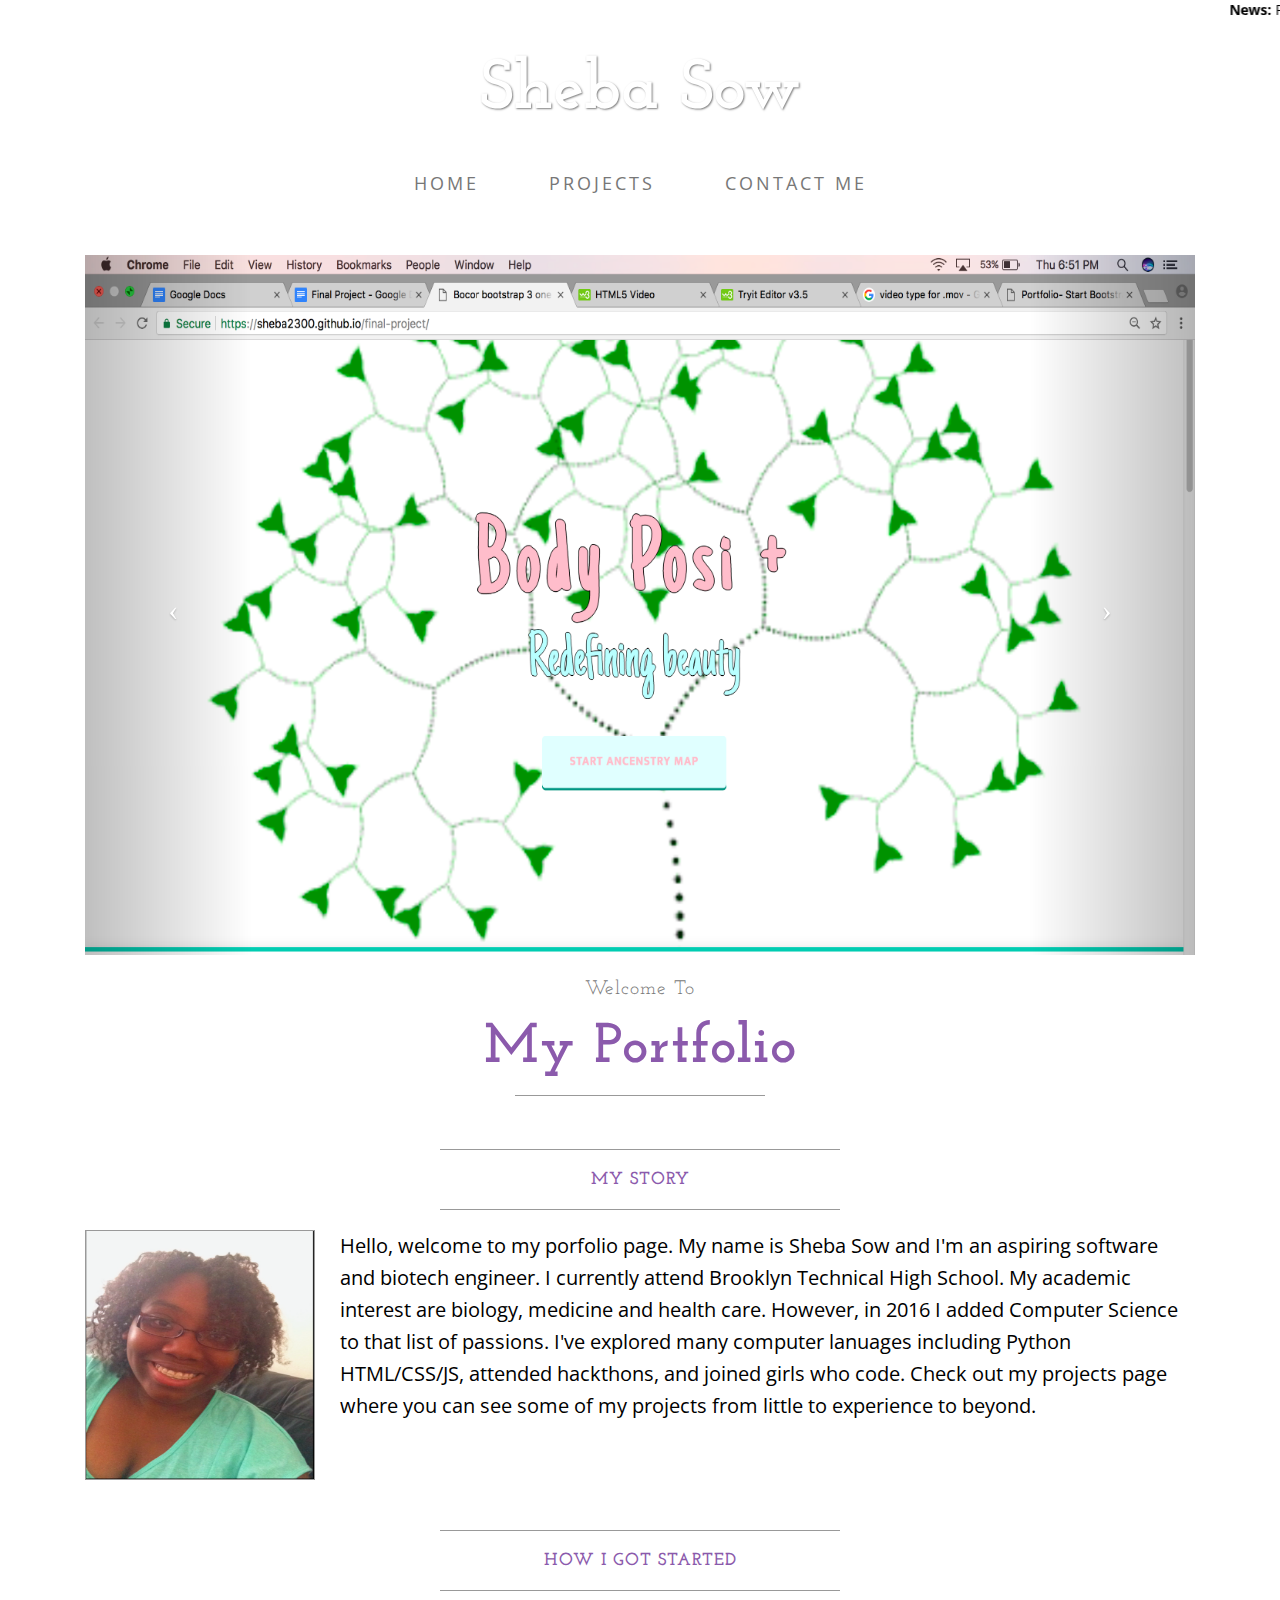
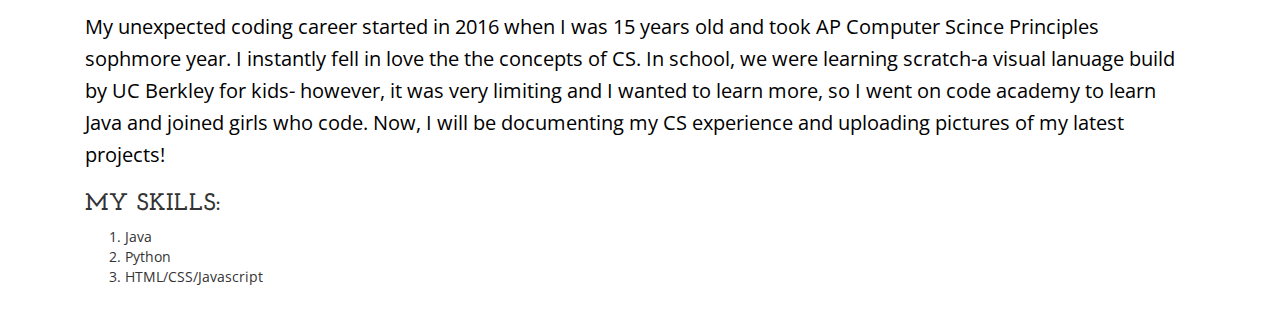
<file: index.html>
<!DOCTYPE html>
<html lang="en">

<head>

    <meta charset="utf-8">
    <meta http-equiv="X-UA-Compatible" content="IE=edge">
    <meta name="viewport" content="width=device-width, initial-scale=1">
    <meta name="description" content="">
    <meta name="author" content="">

    <title>Portfolio- Start Bootstrap Theme</title>

    <!-- Bootstrap Core CSS -->
    <link href="css/bootstrap.min.css" rel="stylesheet">

    <!-- Custom CSS -->
    <link href="css/business-casual.css" rel="stylesheet">

    <!-- Fonts -->
    <link href="https://fonts.googleapis.com/css?family=Open+Sans:300italic,400italic,600italic,700italic,800italic,400,300,600,700,800" rel="stylesheet" type="text/css">
    <link href="https://fonts.googleapis.com/css?family=Josefin+Slab:100,300,400,600,700,100italic,300italic,400italic,600italic,700italic" rel="stylesheet" type="text/css">

    <!-- HTML5 Shim and Respond.js IE8 support of HTML5 elements and media queries -->
    <!-- WARNING: Respond.js doesn't work if you view the page via file:// -->
    <!--[if lt IE 9]>
        <script src="https://oss.maxcdn.com/libs/html5shiv/3.7.0/html5shiv.js"></script>
        <script src="https://oss.maxcdn.com/libs/respond.js/1.4.2/respond.min.js"></script>
    <![endif]-->

</head>

<body>
<marquee style = "color: black; font-size: 15px:" ><strong>News:</strong> Pictures from completed final project are up! School projects starting soon!</marquee>
    <div class="brand">Sheba Sow</div>


    <!-- Navigation -->
    <nav class="navbar navbar-default" role="navigation">
        <div class="container">
            <!-- Brand and toggle get grouped for better mobile display -->
            <div class="navbar-header">
                <button type="button" class="navbar-toggle" data-toggle="collapse" data-target="#bs-example-navbar-collapse-1">
                    <span class="sr-only">Toggle navigation</span>
                    <span class="icon-bar"></span>
                    <span class="icon-bar"></span>
                    <span class="icon-bar"></span>
                </button>
                <!-- navbar-brand is hidden on larger screens, but visible when the menu is collapsed -->
                <a class="navbar-brand" href="index.html">Business Casual</a>
            </div>
            <!-- Collect the nav links, forms, and other content for toggling -->
            <div class="collapse navbar-collapse" id="bs-example-navbar-collapse-1">
                <ul class="nav navbar-nav">
                    <li>
                        <a href="index.html">Home</a>
                    </li>
                    <li>
                        <a href="about.html">Projects</a>
                    </li>

                    <li>
                        <a href="contact.html">Contact Me</a>
                    </li>
                </ul>
            </div>
            <!-- /.navbar-collapse -->
        </div>
        <!-- /.container -->
    </nav>

    <div class="container">

        <div class="row">
            <div class="box">
                <div class="col-lg-12 text-center">
                    <div id="carousel-example-generic" class="carousel slide">
                        <!-- Indicators -->
                        <ol class="carousel-indicators hidden-xs">
                            <li data-target="#carousel-example-generic" data-slide-to="0" class="active"></li>
                            <li data-target="#carousel-example-generic" data-slide-to="1"></li>
                            <li data-target="#carousel-example-generic" data-slide-to="2"></li>
                        </ol>

                        <!-- Wrapper for slides -->
                        <div class="carousel-inner">
                            <div class="item active">
                                <img class="img-responsive img-full" style= "height: 700px;"src="img/vid-1.png" alt="picture of turtle">
                            </div>
                            <div class="item">
                                <img class="img-responsive img-full" style= "height: 700px;"src="img/2.png">
                            </div>
                            <div class="item">
                                <img class="img-responsive img-full" style= "height: 700px;"src="img/vid-3.png" >
                            </div>
                        </div>

                        <!-- Controls -->
                        <a class="left carousel-control" href="#carousel-example-generic" data-slide="prev">
                            <span class="icon-prev"></span>
                        </a>
                        <a class="right carousel-control" href="#carousel-example-generic" data-slide="next">
                            <span class="icon-next"></span>
                        </a>
                    </div>
                    <h2 class="brand-before">
                        <small>Welcome to</small style = "color; purple;">
                    </h2>
                    <h1 class="brand-name">My Portfolio</h1>
                    <hr class="tagline-divider">

                </div>
            </div>
        </div>

        <div class="row">
            <div class="box">
                <div class="col-lg-12">
                    <hr>
                    <h2 class="intro-text text-center" style = "color: rgb(139,90,172);">
                        <strong>My Story</strong>
                    </h2>
                    <hr>
                    <img class="img-responsive img-border img-left" src="img/profile-pic.png" alt="" style = "width: 230px; height: 250px;">
                    <hr class="visible-xs">
                    <p style= "font-size:20px;">Hello, welcome to my porfolio page. My name is Sheba Sow and I'm an aspiring software and biotech engineer. I currently attend Brooklyn
Technical High School. My academic interest are biology, medicine and health care. However, in 2016 I added Computer Science to
that list of passions. I've explored many computer lanuages including Python HTML/CSS/JS, attended hackthons, and joined girls who code. Check out my projects page where you
can see some of my projects from little to experience to beyond.</p>
                </div>
            </div>
        </div>

        <div class="row">
            <div class="box">
                <div class="col-lg-12">
                    <hr>
                    <h2 class="intro-text text-center" style = "color: rgb(139,90,172);"><strong>How I Got Started</strong>
                    </h2>
                    <hr>
                    <p style= "font-size:20px;"> My unexpected coding career started in 2016 when I was 15 years old and took AP Computer Scince Principles sophmore year. I instantly fell in love the the concepts of CS.
                    In school, we were learning scratch-a visual lanuage build by UC Berkley for kids- however, it was very limiting and I wanted to learn more, so I went on code academy to learn Java and joined girls who code. Now, I will be documenting my CS experience and uploading pictures of my latest projects!

                  </menu></p>
                  <h3 style= "color:rgb(139,90)"> My skills:</h3>
                  <ol>
                    <li>
                      Java
                    </li>
                    <li> Python</li>
                    <li>HTML/CSS/Javascript</li>
                  </ol>
                </div>
            </div>
        </div>

    </div>
    <!-- /.container -->

    <footer>
        <div class="container">
            <div class="row">


            </div>
        </div>
    </footer>

    <!-- jQuery -->
    <script src="js/jquery.js"></script>

    <!-- Bootstrap Core JavaScript -->
    <script src="js/bootstrap.min.js"></script>

    <!-- Script to Activate the Carousel -->
    <script>
    $('.carousel').carousel({
        interval: 5000 //changes the speed
    })
    </script>

</body>

</html>
</file>
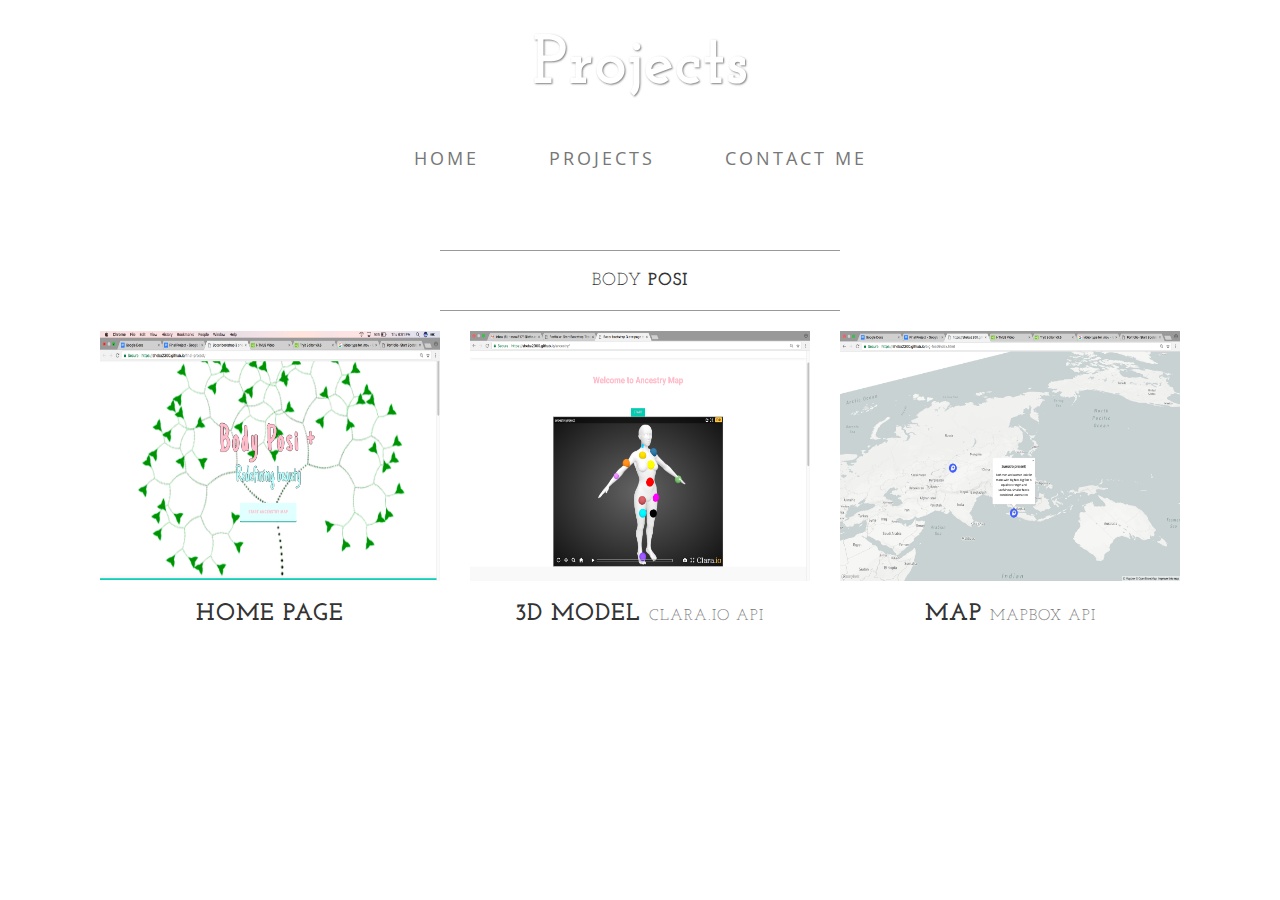
<file: about.html>
<!DOCTYPE html>
<html lang="en">

<head>

    <meta charset="utf-8">
    <meta http-equiv="X-UA-Compatible" content="IE=edge">
    <meta name="viewport" content="width=device-width, initial-scale=1">
    <meta name="description" content="">
    <meta name="author" content="">

    <title>About - Business Casual - Start Bootstrap Theme</title>

    <!-- Bootstrap Core CSS -->
    <link href="css/bootstrap.min.css" rel="stylesheet">

    <!-- Custom CSS -->
    <link href="css/business-casual.css" rel="stylesheet">

    <!-- Fonts -->
    <link href="https://fonts.googleapis.com/css?family=Open+Sans:300italic,400italic,600italic,700italic,800italic,400,300,600,700,800" rel="stylesheet" type="text/css">
    <link href="https://fonts.googleapis.com/css?family=Josefin+Slab:100,300,400,600,700,100italic,300italic,400italic,600italic,700italic" rel="stylesheet" type="text/css">

    <!-- HTML5 Shim and Respond.js IE8 support of HTML5 elements and media queries -->
    <!-- WARNING: Respond.js doesn't work if you view the page via file:// -->
    <!--[if lt IE 9]>
        <script src="https://oss.maxcdn.com/libs/html5shiv/3.7.0/html5shiv.js"></script>
        <script src="https://oss.maxcdn.com/libs/respond.js/1.4.2/respond.min.js"></script>
    <![endif]-->

</head>

<body>

    <div class="brand">Projects</div>


    <!-- Navigation -->
    <nav class="navbar navbar-default" role="navigation">
        <div class="container">
            <!-- Brand and toggle get grouped for better mobile display -->
            <div class="navbar-header">
                <button type="button" class="navbar-toggle" data-toggle="collapse" data-target="#bs-example-navbar-collapse-1">
                    <span class="sr-only">Toggle navigation</span>
                    <span class="icon-bar"></span>
                    <span class="icon-bar"></span>
                    <span class="icon-bar"></span>
                </button>
                <!-- navbar-brand is hidden on larger screens, but visible when the menu is collapsed -->
                <a class="navbar-brand" href="index.html">Business Casual</a>
            </div>
            <!-- Collect the nav links, forms, and other content for toggling -->
            <div class="collapse navbar-collapse" id="bs-example-navbar-collapse-1">
                <ul class="nav navbar-nav">
                    <li>
                        <a href="index.html">Home</a>
                    </li>
                    <li>
                        <a href="about.html">Projects</a>
                    </li>

                    <li>
                        <a href="contact.html">Contact Me</a>
                    </li>
                </ul>
            </div>
            <!-- /.navbar-collapse -->
        </div>
        <!-- /.container -->
    </nav>
    <script>
    function bigImg(x) {
        x.style.height = "300px";
        x.style.width = "900px";

    }

    function normalImg(x) {
        x.style.height = "250px";
        x.style.width = "600px";
    }
    </script>
    <div class="container">
<!--
        <div class="row">
            <div class="box">
                <div class="col-lg-12">
                    <hr>
                    <h2 class="intro-text text-center">My
                        <strong>Projects</strong>
                    </h2>
                    <hr>
                </div>

                <div class="clearfix"></div>
            </div>
        </div>
-->
        <div class="row">
            <div class="box">
                <div class="col-lg-12">
                    <hr>
                    <h2 class="intro-text text-center" >Body
                        <strong>Posi</strong>
                    </h2>
                  <hr>
                    <div class="col-sm-4 text-center">
                        <img  class="img-responsive"  src="img/vid-1.png" style="height:250px;"  alt="">
                        <h3>Home page
                        </h3>
                    </div>
                    <div class="col-sm-4 text-center">
                        <img class="img-responsive" src="img/2.png" style="height:250px;" alt="">
                        <h3>3D model <small>Clara.io API<small>

                        </h3>
                    </div>
                    <div class="col-sm-4 text-center">
                        <img class="img-responsive" src="img/vid-3.png" style="height:250px;" alt="">
                        <h3>Map
                            <small> Mapbox API</small>
                        </h3>
                    </div>
                </div>

                <div class="clearfix"></div>
            </div>
        </div>

    </div>
    <!-- /.container -->

    <footer>
        <div class="container">
            <div class="row">
              
            </div>
        </div>
    </footer>

    <!-- jQuery -->
    <script src="js/jquery.js"></script>

    <!-- Bootstrap Core JavaScript -->
    <script src="js/bootstrap.min.js"></script>

</body>

</html>
</file>
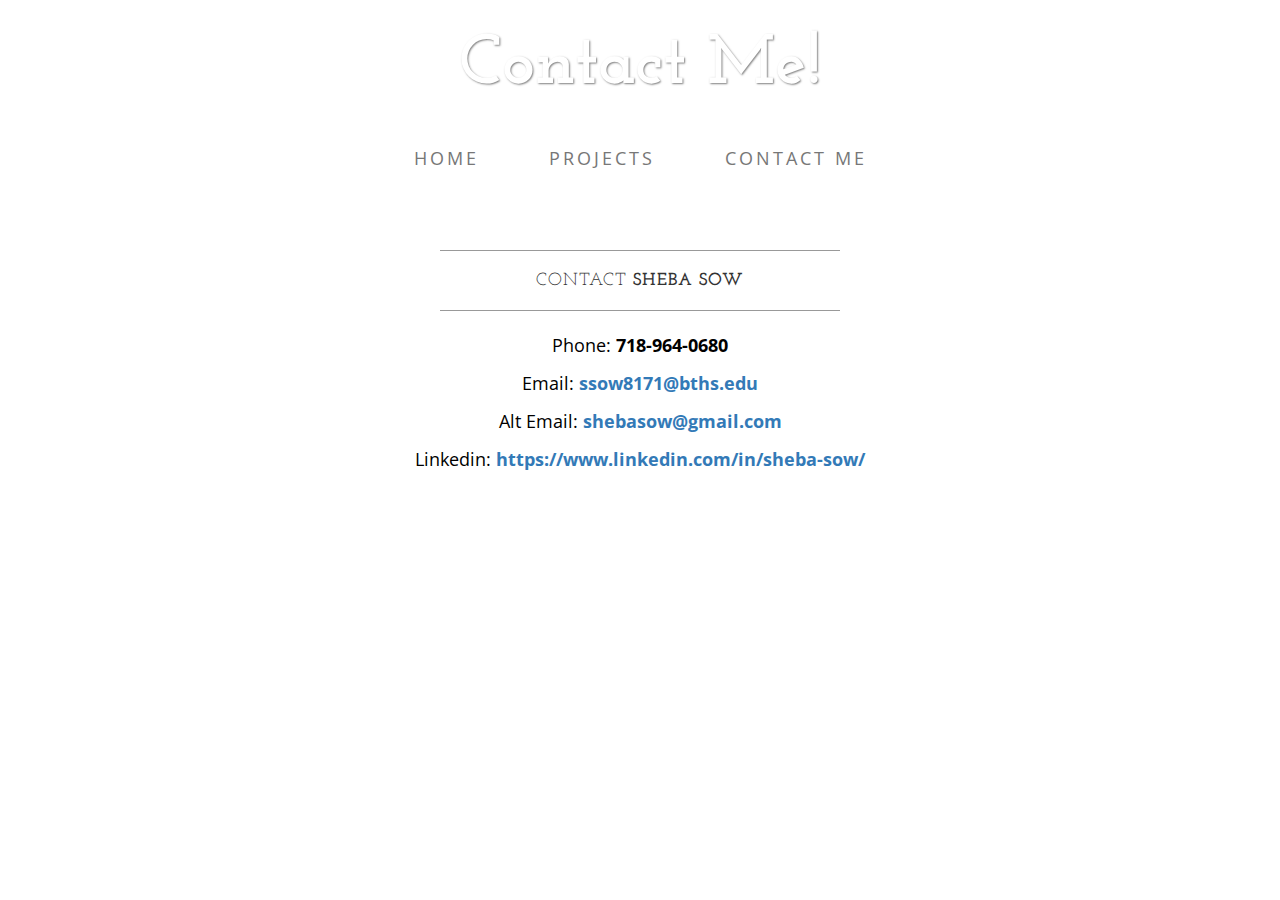
<file: contact.html>
<!DOCTYPE html>
<html lang="en">

<head>

    <meta charset="utf-8">
    <meta http-equiv="X-UA-Compatible" content="IE=edge">
    <meta name="viewport" content="width=device-width, initial-scale=1">
    <meta name="description" content="">
    <meta name="author" content="">

    <title>Contact - Business Casual - Start Bootstrap Theme</title>

    <!-- Bootstrap Core CSS -->
    <link href="css/bootstrap.min.css" rel="stylesheet">

    <!-- Custom CSS -->
    <link href="css/business-casual.css" rel="stylesheet">

    <!-- Fonts -->
    <link href="https://fonts.googleapis.com/css?family=Open+Sans:300italic,400italic,600italic,700italic,800italic,400,300,600,700,800" rel="stylesheet" type="text/css">
    <link href="https://fonts.googleapis.com/css?family=Josefin+Slab:100,300,400,600,700,100italic,300italic,400italic,600italic,700italic" rel="stylesheet" type="text/css">

    <!-- HTML5 Shim and Respond.js IE8 support of HTML5 elements and media queries -->
    <!-- WARNING: Respond.js doesn't work if you view the page via file:// -->
    <!--[if lt IE 9]>
        <script src="https://oss.maxcdn.com/libs/html5shiv/3.7.0/html5shiv.js"></script>
        <script src="https://oss.maxcdn.com/libs/respond.js/1.4.2/respond.min.js"></script>
    <![endif]-->

</head>

<body>

    <div class="brand">Contact Me!</div>


    <!-- Navigation -->
    <nav class="navbar navbar-default" role="navigation">
        <div class="container">
            <!-- Brand and toggle get grouped for better mobile display -->
            <div class="navbar-header">
                <button type="button" class="navbar-toggle" data-toggle="collapse" data-target="#bs-example-navbar-collapse-1">
                    <span class="sr-only">Toggle navigation</span>
                    <span class="icon-bar"></span>
                    <span class="icon-bar"></span>
                    <span class="icon-bar"></span>
                </button>
                <!-- navbar-brand is hidden on larger screens, but visible when the menu is collapsed -->
                <a class="navbar-brand" href="index.html">Business Casual</a>
            </div>
            <!-- Collect the nav links, forms, and other content for toggling -->
            <div class="collapse navbar-collapse" id="bs-example-navbar-collapse-1">
                <ul class="nav navbar-nav">
                    <li>
                        <a href="index.html">Home</a>
                    </li>
                    <li>
                        <a href="about.html">Projects</a>
                    </li>

                    <li>
                        <a href="contact.html">Contact Me</a>
                    </li>
                </ul>
            </div>
            <!-- /.navbar-collapse -->
        </div>
        <!-- /.container -->
    </nav>

    <div class="container">

        <div class="row">
            <div class="box">
                <div class="col-lg-12">
                    <hr>
                    <h2 class="intro-text text-center">Contact
                        <strong>Sheba Sow</strong>
                    </h2>
                    <hr>
                </div>

                <div style="text-align:center;">
                    <p>Phone:
                        <strong>718-964-0680</strong>
                    </p>
                    <p>Email:
                        <strong><a href="mailto:ssow8171@bths.edu"> ssow8171@bths.edu</a></strong>
                    </p>
                    <p>Alt Email:
                        <strong><a href="mailto:shebasow@gmail.com"> shebasow@gmail.com</a></strong>
                    </p>
                    <p>Linkedin:
                        <strong><a href="https://www.linkedin.com/in/sheba-sow/"> https://www.linkedin.com/in/sheba-sow/ </a></strong>
                    </p>
                </div>
                <div class="clearfix"></div>
            </div>
        </div>

    <!-- /.container -->

    <footer>
        <div class="container">
            <div class="row">

            </div>
        </div>
    </footer>

    <!-- jQuery -->
    <script src="js/jquery.js"></script>

    <!-- Bootstrap Core JavaScript -->
    <script src="js/bootstrap.min.js"></script>

</body>

</html>
</file>
<file: css/business-casual.css>
/*!
 * Start Bootstrap - Business Casual (http://startbootstrap.com/)
 * Copyright 2013-2016 Start Bootstrap
 * Licensed under MIT (https://github.com/BlackrockDigital/startbootstrap/blob/gh-pages/LICENSE)
 */

body {
    font-family: "Open Sans","Helvetica Neue",Helvetica,Arial,sans-serif;
    background: url('https://i.ytimg.com/vi/hFlmkkVve94/maxresdefault.jpg') no-repeat center center fixed;
    -webkit-background-size: cover;
    -moz-background-size: cover;
    background-size: cover;
    -o-background-size: cover;
}

h1,
h2,
h3,
h4,
h5,
h6 {
    text-transform: uppercase;
    font-family: "Josefin Slab","Helvetica Neue",Helvetica,Arial,sans-serif;
    font-weight: 700;
    letter-spacing: 1px;
}

p {
    font-size: 1.25em;
    line-height: 1.6;
    color: #000;
}

hr {
    max-width: 400px;
    border-color: #999999;
}

.brand,
.address-bar {
    display: none;
}

.navbar-brand {
    text-transform: uppercase;
    font-weight: 900;
    letter-spacing: 2px;
}

.navbar-nav {
    text-transform: uppercase;
    font-weight: 400;
    letter-spacing: 3px;
}

.img-full {
    min-width: 100%;
}

.brand-before,
.brand-name {
    text-transform: capitalize;
}

.brand-before {
    margin: 15px 0;
    color:purple;
}

.brand-name {
    margin: 0;
    font-size: 4em;
    color:rgb(139,90,172);
}

.tagline-divider {
    margin: 15px auto 3px;
    max-width: 250px;
    border-color: #999999;
}

.box {
    margin-bottom: 20px;
    padding: 5px 15px;
    background: #fff;
    background: rgba(255,255,255,0.9);
}

#projects:hover{
  width:100%;
}
.intro-text {
    text-transform: uppercase;
    font-size: 1.25em;
    font-weight: 400;
    letter-spacing: 1px;
}

.img-border {
    float: none;
    margin: 0 auto 0;
    border: #999999 solid 1px;
}

.img-left {
    float: none;
    margin: 0 auto 0;
}

footer {
    background: #fff;
    background: rgba(255,255,255,0.9);
}

footer p {
    margin: 0;
    padding: 50px 0;
}

@media screen and (min-width:768px) {
    .brand {
        display: inherit;
        margin: 0;
        padding: 30px 0 10px;
        text-align: center;
        text-shadow: 1px 1px 2px rgba(0,0,0,0.5);
        font-family: "Josefin Slab","Helvetica Neue",Helvetica,Arial,sans-serif;
        font-size: 5em;
        font-weight: 700;
        line-height: normal;
        color: #fff;
    }

    .top-divider {
        margin-top: 0;
    }

    .img-left {
        float: left;
        margin-right: 25px;
    }

    .address-bar {
        display: inherit;
        margin: 0;
        padding: 0 0 40px;
        text-align: center;
        text-shadow: 1px 1px 2px rgba(0,0,0,0.5);
        text-transform: uppercase;
        font-size: 1.25em;
        font-weight: 400;
        letter-spacing: 3px;
        color: #fff;
    }

    .navbar {
        border-radius: 0;
    }

    .navbar-header {
        display: none;
    }

    .navbar {
        min-height: 0;
    }

    .navbar-default {
        border: none;
        background: #fff;
        background: rgba(255,255,255,0.9);
    }

    .nav>li>a {
        padding: 35px;
    }

    .navbar-nav>li>a {
        line-height: normal;
    }

    .navbar-nav {
        display: table;
        float: none;
        margin: 0 auto;
        table-layout: fixed;
        font-size: 1.25em;
    }
}

@media screen and (min-width:1200px) {
    .box:after {
        content: '';
        display: table;
        clear: both;
    }
}
</file>
